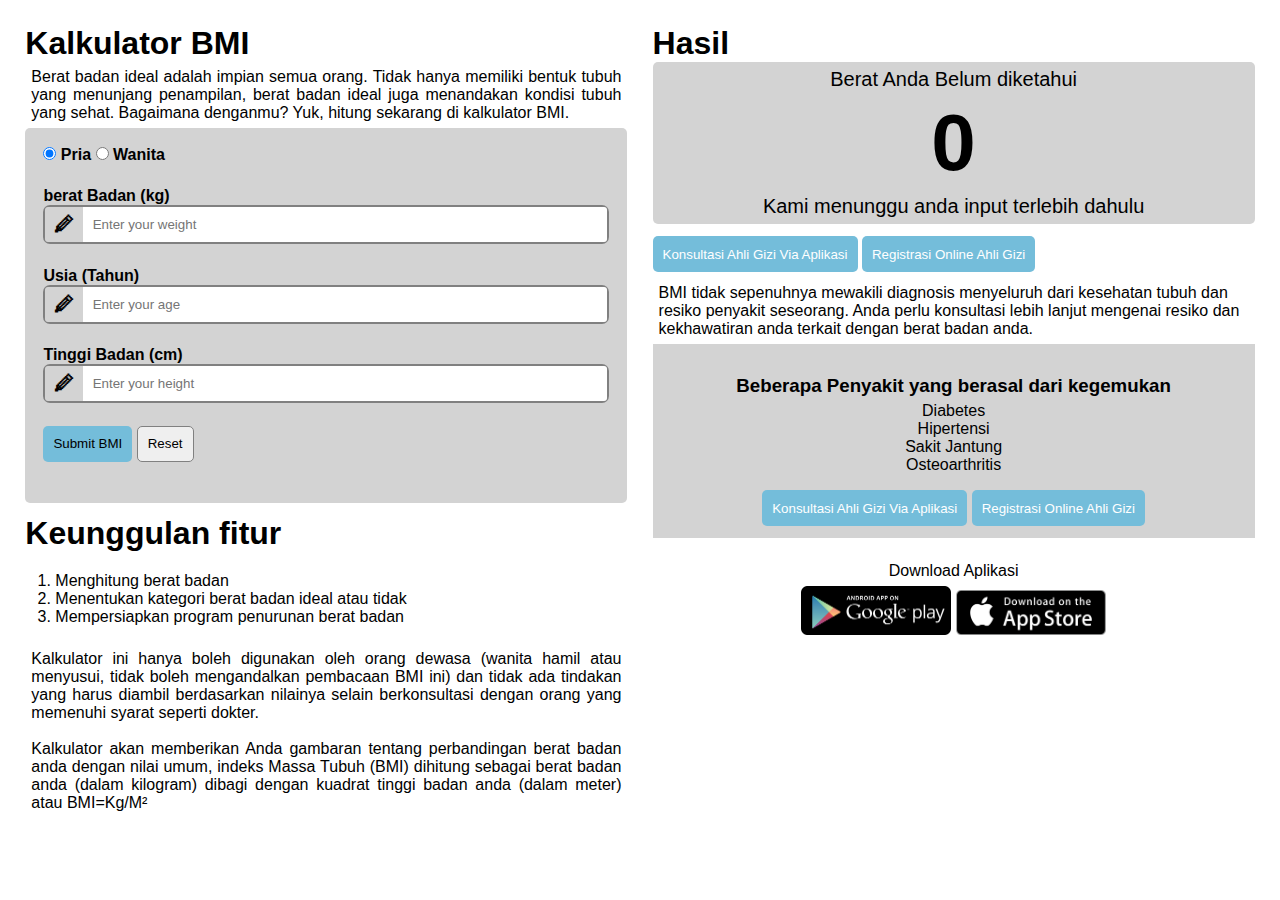
<file: index.html>
<!DOCTYPE html>
<html lang="en">
<head>
    <meta charset="UTF-8">
    <meta name="viewport" content="width=device-width, initial-scale=1.0">
    <link rel="stylesheet" href="assets/themes/style.css" type="text/css">
    <link rel="shortcut icon" href="assets/images/revou-logo.jpg" type="image/x-icon">
    
    <title>Kalkulator BMI - Mahas</title>

    <!-- Facebook Meta Tags -->
    <meta property="og:url" content="https://mahasceprian@gmail.com">
    <meta property="og:type" content="Kalkulator BMI">
    <meta property="og:title" content="Kalkulator BMI">
    <meta property="og:description" content="Kalkulator BMI">
    <meta property="og:image" content="assets/images/revou-logo.jpg">

    <!-- Twitter Meta Tags -->
    <meta name="twitter:card" content="revou-logo.jpg">
    <meta property="twitter:domain" content="https://mahasceprian@gmail.com">
    <meta property="twitter:url" content="https://mahasceprian@gmail.com">
    <meta name="twitter:title" content="Kalkulator BMI">
    <meta name="twitter:description" content="Kalkulator BMI">
    <meta name="twitter:image" content="assets/images/revou-logo.jpg">
</head>
<body>
    <section class="section-left-revoU-mahas">
        <header>
            <h1>
                Kalkulator BMI
            </h1>
            <p>
                Berat badan ideal adalah impian semua orang. Tidak hanya memiliki bentuk tubuh yang menunjang
                penampilan, berat badan ideal juga menandakan kondisi tubuh yang sehat. Bagaimana denganmu?
                Yuk, hitung sekarang di kalkulator BMI. 
            </p>
        </header>
        <div class="container-form-revoU-mahas">
                <div class="form-content-revou-mahas">
                    <input type="radio" id="selection-pria" name="gender" value="laki" class="selection-pria" checked>
                    <label for="selection-pria">Pria</label>
                    
                    <input type="radio" id="selection-wanita" name="gender" value="wanita" class="selection-Wanita">
                    <label for="selection-Wanita">Wanita</label>
                </div>

                <div class="form-content-revou-mahas">
                    <label for="input-berat-badan">berat Badan (kg)</label>
                    <div class="container-input">
                        <div class="pencil-emoji">🖉</div>
                        <input type="number" id="input-berat-badan" name="input-berat-badan" placeholder="Enter your weight" required>
                    </div>
                </div>

                <div class="form-content-revou-mahas">
                    <label for="input-usia">Usia (Tahun)</label>
                    <div class="container-input">
                        <div class="pencil-emoji">&#128393</div>
                        <input type="number" id="input-usia" name="input-usia" placeholder="Enter your age" required>
                    </div>
                </div>

                <div class="form-content-revou-mahas">
                    <label for="input-tinggi-badan">Tinggi Badan (cm)</label>
                    <div class="container-input">
                        <div class="pencil-emoji">&#128393</div>
                        <input type="number" id="input-tinggi-badan" name="input-tinggi-badan" placeholder="Enter your height" required>
                    </div>
                </div>

                <div class="form-content-revou-mahas">
                    <button class="submit-button" onclick="kalkulasiberatbadan()">Submit BMI</button>
                    <button class="reset-button" onclick="resetForm()">Reset</button>
                </div> 
        </div>
        <div class="penjelasan-bmi">
            <h1>Keunggulan fitur</h1>
            <ol>
                <li>Menghitung berat badan</li>
                <li>Menentukan kategori berat badan ideal atau tidak</li>
                <li>Mempersiapkan program penurunan berat badan</li>
            </ol>
            <br>
            <p>
                Kalkulator ini hanya boleh digunakan oleh orang dewasa (wanita hamil atau menyusui, tidak boleh mengandalkan
                pembacaan BMI ini) dan tidak ada tindakan yang harus diambil berdasarkan nilainya selain berkonsultasi dengan orang yang memenuhi syarat seperti dokter.
                <br>
                <br>
                Kalkulator akan memberikan Anda gambaran tentang perbandingan berat badan anda dengan nilai umum, indeks Massa Tubuh (BMI)
                dihitung sebagai berat badan anda (dalam kilogram) dibagi dengan kuadrat tinggi badan anda (dalam meter) atau BMI=Kg/M&#178;
            </p>

        </div>
    </section>
    <section class="section-right-revoU-mahas">
        <div>
            <h1>
                Hasil
            </h1>
        </div>
        
            <div id="result" class="hasil">
                <p>Berat Anda Belum diketahui</p>
                <H1>0</H1>
                <p>Kami menunggu anda input terlebih dahulu</p>
            </div>
            
            <div id="suggestions" class="suggestions"></div>

            <div class="konsuldanregis">
                <Button><a href="https://play.google.com/store/apps/details?id=com.alodokter.android&shortlink=5c20772d&is_retargeting=true&pid=Website-Floating-Chat-Button&source_caller=ui&pli=1" target="window">Konsultasi Ahli Gizi Via Aplikasi</a></Button>
                <Button><a href="https://www.alodokter.com/cari-dokter/dr-ayu-diandra-sari-mm-mgizi-spgk?sku_id=63082af0a6839d786701f0a3" target="window">Registrasi Online Ahli Gizi</a></Button>
            </div>

            <div>
                <p>BMI tidak sepenuhnya mewakili diagnosis menyeluruh dari kesehatan tubuh dan resiko penyakit seseorang. Anda perlu konsultasi lebih lanjut
                    mengenai resiko dan kekhawatiran anda terkait dengan berat badan anda.
                </p>
            </div>
            <div class="container-infopenyakit-revou-mahas">
                <h3>Beberapa Penyakit yang berasal dari kegemukan</h3>
                <p>Diabetes<br>
                Hipertensi<br>
                Sakit Jantung<br>
                Osteoarthritis</p>
                <Button><a href="https://play.google.com/store/apps/details?id=com.alodokter.android&shortlink=5c20772d&is_retargeting=true&pid=Website-Floating-Chat-Button&source_caller=ui&pli=1" target="window">Konsultasi Ahli Gizi Via Aplikasi</a></Button>
                <Button><a href="https://www.alodokter.com/cari-dokter/dr-ayu-diandra-sari-mm-mgizi-spgk?sku_id=63082af0a6839d786701f0a3" target="window">Registrasi Online Ahli Gizi</a></Button>
            </div>
            <div class="container-app-download-revou-mahas">
                <h3></h3>
                <p>Download Aplikasi</p>
                <a href="https://play.google.com/store/apps/details?id=com.appovo.bmicalculator&hl=id" target="window"><img src="assets/images/playstore.png" alt="playstore android"></a>
                <a href="https://apps.apple.com/id/app/kalkulator-imt/id666822519?l=id" target="window"><img src="assets/images/applestore.png" alt="apple store"></a>
            </div>
    </section>

<script src="assets/themes/script.js"></script>
</body>
</html>
</file>
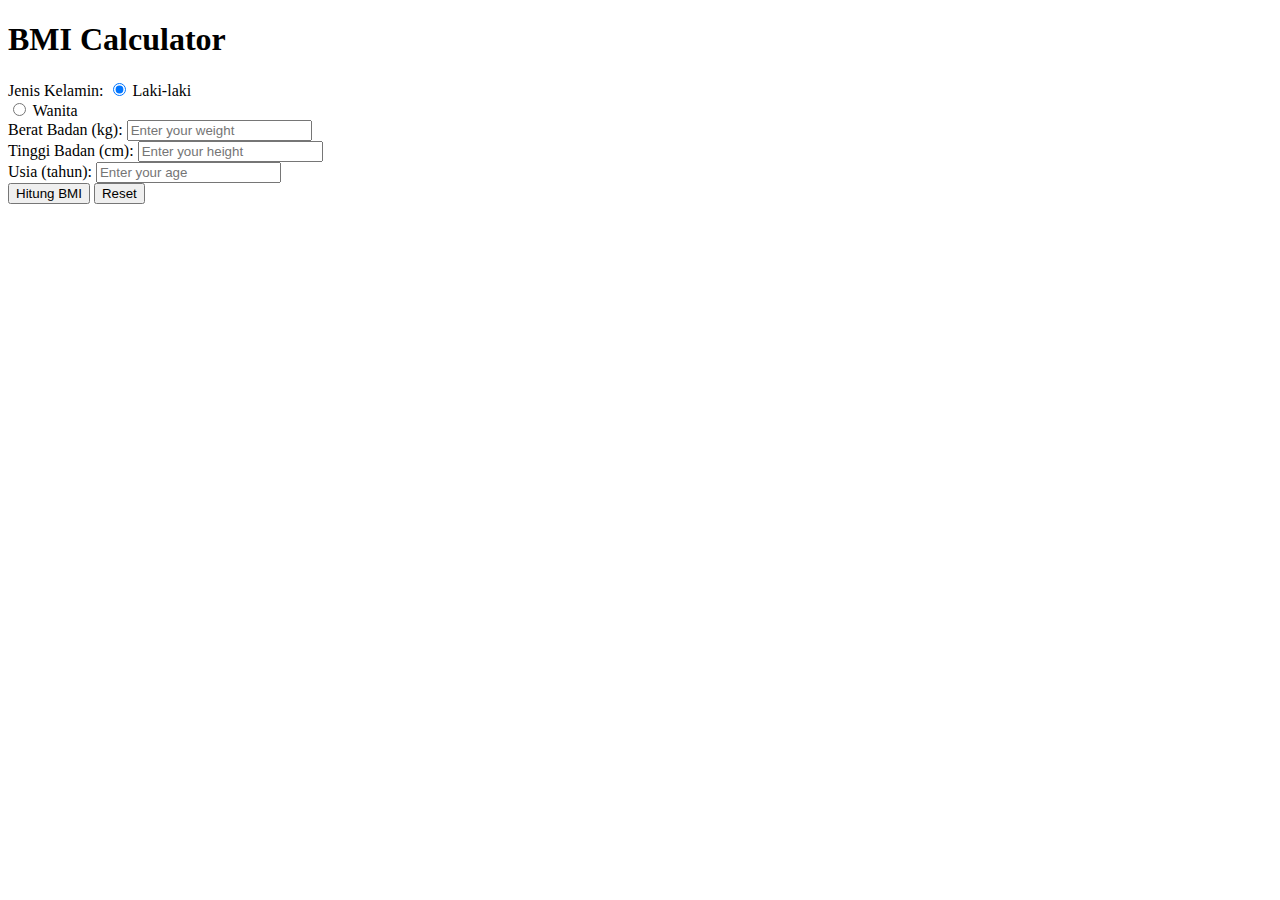
<file: index_BMI_Calculator_gemini.html>
<!DOCTYPE html>
<html lang="en">
<head>
    <meta charset="UTF-8">
    <meta name="viewport" content="width=device-width, initial-scale=1.0">
    <title>BMI Calculator</title>
    <style>
        /* Add your styling here, if desired */
    </style>
</head>
<body>
    <h1>BMI Calculator</h1>
    <div class="container">
        <label for="gender">Jenis Kelamin:</label>
        <input type="radio" id="male" name="gender" value="male" checked>
        <label for="male">Laki-laki</label>
        <br>
        <input type="radio" id="female" name="gender" value="female">
        <label for="female">Wanita</label>
        <br>
        <label for="weight">Berat Badan (kg):</label>
        <input type="number" id="weight" name="weight" placeholder="Enter your weight">
        <br>
        <label for="height">Tinggi Badan (cm):</label>
        <input type="number" id="height" name="height" placeholder="Enter your height">
        <br>
        <label for="age">Usia (tahun):</label>
        <input type="number" id="age" name="age" placeholder="Enter your age">
        <br>
        <button onclick="calculateBMI()">Hitung BMI</button>
        <button onclick="resetForm()">Reset</button>
        <div id="result"></div>
        <div id="suggestions" style="width: 100%;"></div>
    </div>
    <script>
        function calculateBMI() {
            // Get gender
            const gender = document.querySelector('input[name="gender"]:checked').value;

            // Get weight, height, and age
            const weight = parseFloat(document.getElementById('weight').value);
            const height = parseFloat(document.getElementById('height').value);
            const age = parseFloat(document.getElementById('age').value);

            // Input validation (optional)
            if (isNaN(weight) || isNaN(height) || isNaN(age) || weight <= 0 || height <= 0 || age <= 0) {
                alert("Please enter valid values for weight, height, and age.");
                return;
            }

            // Calculate BMI
            const heightInMeters = height / 100;
            const bmi = weight / (heightInMeters * heightInMeters);

            // Interpret BMI result
            let interpretation;
            if (gender === 'male') {
                if (bmi < 18.5) {
                    interpretation = "Berat badan kurang ideal";
                    showSuggestions('underweight');
                } else if (bmi >= 18.5 && bmi <= 24.9) {
                    interpretation = "Berat badan ideal";
                } else if (bmi >= 25 && bmi <= 29.9) {
                    interpretation = "Berat badan sedikit berlebihan";
                    showSuggestions('overweight');
                } else {
                    interpretation = "Obesitas";
                    showSuggestions('obese');
                }
            } else if (gender === 'female') {
                if (bmi < 17.5) {
                    interpretation = "Berat badan kurang ideal";
                    showSuggestions('underweight');
                } else if (bmi >= 17.5 && bmi <= 24.9) {
                    interpretation = "Berat badan ideal";
                } else if (bmi >= 25 && bmi <= 29.9) {
                    interpretation = "Berat badan sedikit berlebihan";
                    showSuggestions('overweight');
                } else {
                    interpretation = "Obesitas";
                    showSuggestions('obese');
                }
            }

            // Display result with interpretation
            const resultElement = document.getElementById('result');
            resultElement.innerHTML = `
                BMI Anda: ${bmi.toFixed(2)} <br>
                ${interpretation}
            `;
        }
    function showSuggestions(category) {
    const suggestionsElement = document.getElementById('suggestions');
    suggestionsElement.innerHTML = '';

    if (category === 'underweight') {
        suggestionsElement.innerHTML += '<p>Anda kekurangan berat badan. Konsultasikan dengan dokter atau ahli gizi untuk mendapatkan saran yang tepat.</p>';
        suggestionsElement.innerHTML += '<p>Makanan yang perlu ditingkatkan:</p><ul><li>Makanan kaya protein</li><li>Makanan kaya lemak sehat</li><li>Karbohidrat kompleks</li></ul>';
    } else if (category === 'overweight' || category === 'obese') {
        suggestionsElement.innerHTML += '<p>Anda kelebihan berat badan. Konsultasikan dengan dokter atau ahli gizi untuk mendapatkan saran yang tepat.</p>';
        suggestionsElement.innerHTML += '<p>Makanan yang perlu dikurangi:</p><ul><li>Makanan tinggi gula</li><li>Makanan tinggi lemak jenuh</li><li>Makanan cepat saji</li><li>Minuman manis</li></ul>';
        suggestionsElement.innerHTML += '<p>Makanan yang perlu ditingkatkan:</p><ul><li>Buah dan sayuran</li><li>Protein tanpa lemak</li><li>Gandum utuh</li><li>Air putih</li></ul>';
    }
}

    function resetForm() {
        // Clear input fields
        document.getElementById('weight').value = "";
        document.getElementById('height').value = "";
        document.getElementById('age').value = "";

        // Clear gender selection
        document.getElementById('male').checked = true;
        document.getElementById('female').checked = false;

        // Clear result
        document.getElementById('result').innerHTML = "";
        document.getElementById('suggestions').innerHTML = "";
    }
    </script>
</body>
</html>
</file>
<file: assets/themes/style.css>
*, html{
    margin: 0;
    padding: 0;
    box-sizing: border-box;
    scroll-behavior: smooth;
    text-decoration: none;  
}
body{
    display: flex;
    padding: 1%;
    font-family: sans-serif;
}
p{
    padding: 1%;
}

.section-left-revoU-mahas{
    /* background-color: cadetblue; */
    width: 50%;
    padding: 1%;
}
.section-right-revoU-mahas{
    width: 50%;
    padding: 1%;
    /* background-color:yellow; */
}

header p{
    text-align: justify;
    /* background-color: violet; */
}
.container-form-revoU-mahas{
    background-color:lightgray;
    width: 100%;
    height: 70vh auto;
    padding: 3%;
    border-radius: 5px;
}

.form-content-revou-mahas{
    font-weight: bold;
    margin-bottom: 4%;
    /* background-color: tomato; */
}

.container-input{
    display: flex; 
    /* background-color: chartreuse; */
    border: 2px solid grey;
    border-radius: 7px;
}
.pencil-emoji{
    width: 40px; 
    border-radius: 3px 0 0 3px;
    background-color: lightgray; 
    display: flex; 
    justify-content: center; 
    align-items: center; 
    font-size: 20px;
}
input[type=number]{
    width: 100%;
    padding: 10px;
    border: none;
    border-radius: 0px 3px 3px 0;
    box-sizing: border-box;
    -moz-appearance: textfield;
    /* background-color: blue; */
}
input::-webkit-outer-spin-button,
input::-webkit-inner-spin-button {
  -webkit-appearance: none;}
  
.submit-button{
    background-color: #74BDDA;
    border: none;
    border-radius: 5px;
    height: 36px;
    padding: 0 10px;
}
.reset-button{
    border: none;
    border-radius: 5px;
    height: 36px;
    padding: 0 10px;
    border: 1px solid grey;   
}

.penjelasan-bmi{
    width: 100%;
    padding-top: 2%;
    /* background-color: saddlebrown; */
}
.penjelasan-bmi h1{
    padding-bottom: 20px;
}
.penjelasan-bmi ol li{
    margin: 0 0 0 30px;
}
.penjelasan-bmi p{
    text-align: justify;
}

.hasil{
    width: 100%;
    height: 300px auto;
    border-radius: 5px;
    background-color: lightgray;
}

.hasil p{
    width: 100%;
    text-align: center;
    font-size: 20px;
    /* background-color: brown; */
}

.hasil h1{
    text-align: center;
    font-size: 80px;

}
.suggestions p{
    width: 100%;
    overflow: hidden;
    text-align: justify;
    /* background-color: tomato; */
}
.suggestions ul{
    padding-left: 5%;
}

.konsuldanregis button {
    background-color: #74BDDA;
    border: none;
    border-radius: 5px;
    height: 36px;
    padding: 0 10px;
    margin : 2% 0 1% 0;
}

.konsuldanregis button a{
    color: white;
}
.container-infopenyakit-revou-mahas{
    background-color: lightgray;
    text-align: center;
    padding: 5% 5% 1% 5%;
}
.container-infopenyakit-revou-mahas h3{
    width: 100%;
    text-align: center;
}
.container-infopenyakit-revou-mahas p{
    width: 100%;
    text-align: center;
}
.container-infopenyakit-revou-mahas button{
    background-color: #74BDDA;
    border: none;
    border-radius: 5px;
    height: 36px;
    padding: 0 10px;
    margin : 2% 0 1% 0;
}
.container-infopenyakit-revou-mahas button a{
    color: white;
}

.container-app-download-revou-mahas{
    width: 100%;
    margin-top: 3%;
    display: inline-block;
    text-align: center;
    /* background-color: violet; */
}
.container-app-download-revou-mahas img{
    width: 150px;
    object-fit: cover;

}

/* RESPONSIVE MEDIAQUERY */
@media screen and (max-width: 768px){
    body{
        display: block;
    }
    .section-left-revoU-mahas{
        width: 100%;
    }
    .section-right-revoU-mahas{
        width: 100%;
    }
}

@media screen and (max-width: 576px){
    .container-infopenyakit-revou-mahas button{
        width: 120px;
        font-size: 7px;
    }
}
</file>
